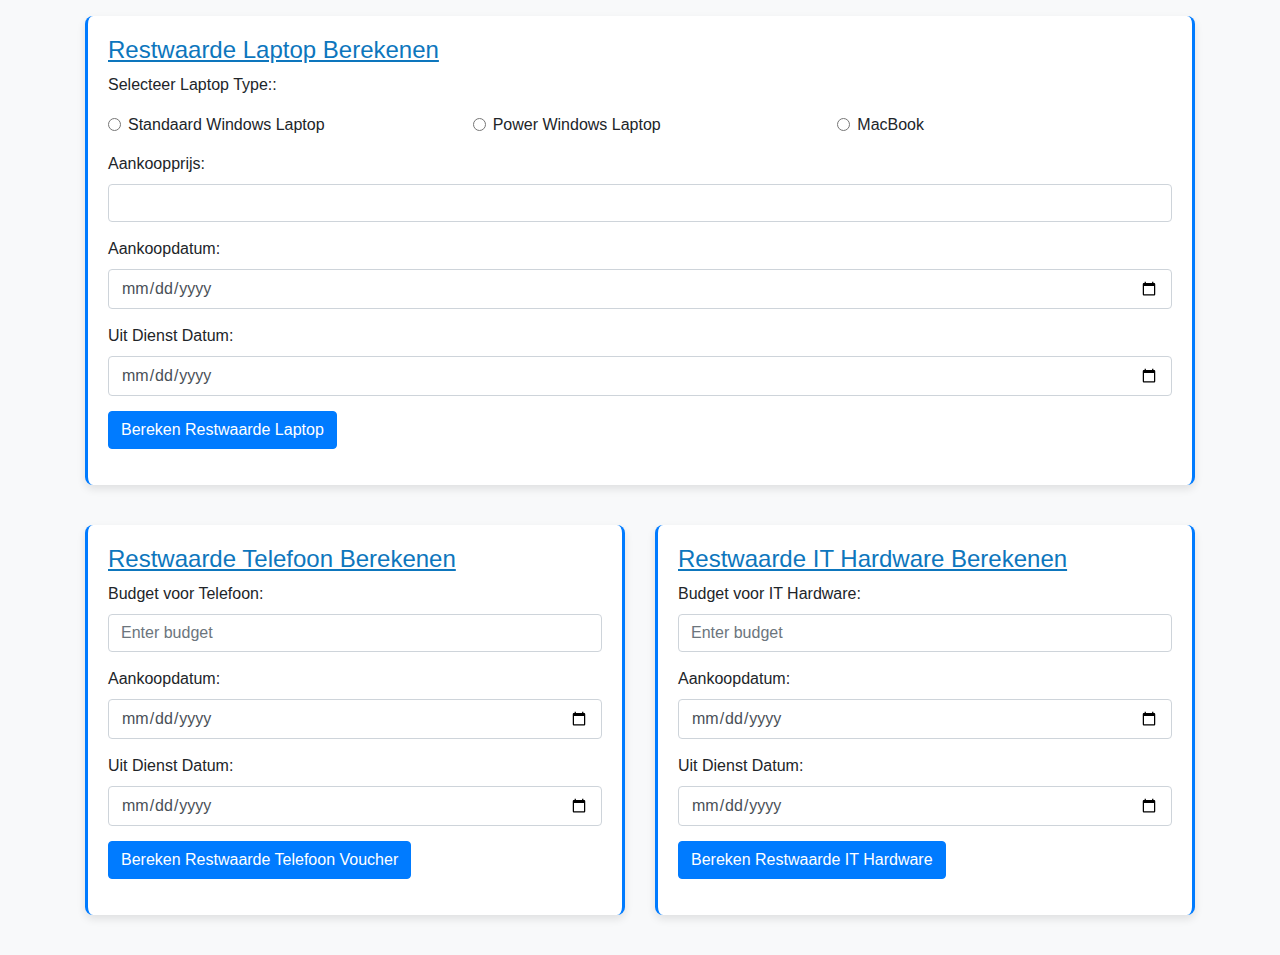
<file: index.html>
<!DOCTYPE html>
<html lang="en">
<head>
    <meta charset="UTF-8">
    <meta name="viewport" content="width=device-width, initial-scale=1.0">
    <!-- Bootstrap CSS -->
    <link rel="stylesheet" href="https://maxcdn.bootstrapcdn.com/bootstrap/4.0.0/css/bootstrap.min.css">
    <link rel="stylesheet" href="styles.css">
    <title>Restwaarde Calculator</title>
</head>
<body>
    <div class="container">
        <div class="row">
            <div class="col mt-3">
                <!-- First Section - Restwaarde Laptop Calculator -->
                <section>
                    <h1><u>Restwaarde Laptop Berekenen</u></h1>                
                    <form id="calcForm">
                      <div class="form-group">
                        <label for="laptopType">Selecteer Laptop Type::</label>
                        <div class="row mt-2">
                            <div class="col-sm-4">
                                <div class="form-check">
                                    <input type="radio" class="form-check-input" id="standardLaptop" name="laptopType" value="standard">
                                    <label class="form-check-label" for="standardLaptop">Standaard Windows Laptop</label>
                                </div>
                            </div>
                            <div class="col-sm-4">
                                <div class="form-check">
                                    <input type="radio" class="form-check-input" id="powerLaptop" name="laptopType" value="power">
                                    <label class="form-check-label" for="powerLaptop">Power Windows Laptop</label>
                                </div>
                            </div>
                            <div class="col-sm-4">
                                <div class="form-check">
                                    <input type="radio" class="form-check-input" id="macbook" name="laptopType" value="macbook">
                                    <label class="form-check-label" for="macbook">MacBook</label>
                                </div>
                            </div>
                        </div>
                      </div>
              
                      <div class="form-group">
                        <label for="LaptopPurchasePrice">Aankoopprijs:</label>
                        <input type="number" class="form-control" id="LaptopPurchasePrice" required>
                      </div>
              
                      <div class="form-group">
                        <label for="LaptopPurchaseDate">Aankoopdatum:</label>
                        <input type="date" class="form-control" id="LaptopPurchaseDate" required>
                      </div>
              
                      <div class="form-group">
                        <label for="LaptopTerminationDate">Uit Dienst Datum:</label>
                        <input type="date" class="form-control" id="LaptopTerminationDate" required>
                      </div>
                      <button type="button" class="btn btn-primary" onclick="calculateLaptopRemainingDebt()">Bereken Restwaarde Laptop</button>          
                    </form>
                    <!-- <div id="LaptopResult" class="mt-3"></div> -->
                    <p id="LaptopResult" class="mt-3"></p>
                </section>
            </div>            
        </div>

        <div class="row">

            <div class="col">
                <!-- Second Section - Phone Buyout Calculator -->
                <section>
                    <h1><u>Restwaarde Telefoon Berekenen</u></h1>
                    <div class="form-group">
                        <label for="PhoneBudget">Budget voor Telefoon:</label>
                        <input type="number" class="form-control" id="PhoneBudget" placeholder="Enter budget">
                    </div>
                    <div class="form-group">
                        <label for="PhonePurchaseDate">Aankoopdatum:</label>
                        <input type="date" class="form-control" id="PhonePurchaseDate">
                    </div>
                    <div class="form-group">
                        <label for="PhoneTerminationDate">Uit Dienst Datum:</label>
                        <input type="date" class="form-control" id="PhoneTerminationDate">
                    </div>
                    <button class="btn btn-primary" onclick="calculatePhoneRemainingDebt()">Bereken Restwaarde Telefoon Voucher  </button>
                    <!--Result Area -->
                    <!--
                    <div id="phoneResult" class="result-area mt-2"></div>
                    <div class="form-group">
                        <label for="phoneBudgetResult"> Result: </label>
                        <input type="number" class="form-control" id="phoneResult" placeholder="Result will be visible here.">
                    </div>-->
                    <p id="PhoneResult" class="mt-3"></p>
                </section>
            </div>

            <div class="col">
                <!-- Third Section - Coolblue Buyout Calculator -->
                <section>
                    <h1><u>Restwaarde IT Hardware Berekenen</u></h1>
                    <div class="form-group">
                        <label for="CoolblueBudget">Budget voor IT Hardware:</label>
                        <input type="number" class="form-control" id="CoolblueBudget" placeholder="Enter budget">
                    </div>
                    <div class="form-group">
                        <label for="CoolbluePurchaseDate">Aankoopdatum:</label>
                        <input type="date" class="form-control" id="CoolbluePurchaseDate">
                    </div>
                    <div class="form-group">
                        <label for="CoolblueTerminationDate">Uit Dienst Datum:</label>
                        <input type="date" class="form-control" id="CoolblueTerminationDate">
                    </div>
                    <button class="btn btn-primary" onclick="calculateCoolblueRemainingDebt()">Bereken Restwaarde IT Hardware</button>
                    <!--Result Area -->
                    <!-- <div id="CoolblueResult" class="result-area mt-2"></div> -->
                    <!-- <div class="form-group">
                        <label for="Coolblue"> Result: </label>
                        <input type="number" class="form-control" id="phoneBudget" placeholder="Result will be visible here.">
                    </div>
                    -->
                    <p id="CoolblueResult" class="mt-3"></p>
                    
                    
                </section>                
            </div>
        </div>
    </div>

    <!-- Bootstrap JS and Popper.js -->
    <script src="https://code.jquery.com/jquery-3.2.1.slim.min.js"></script>
    <script src="https://cdn.jsdelivr.net/npm/@popperjs/core@2.10.2/dist/umd/popper.min.js"></script>
    <script src="https://maxcdn.bootstrapcdn.com/bootstrap/4.0.0/js/bootstrap.min.js"></script>

    <script src="script.js"></script>
</body>
</html>
</file>
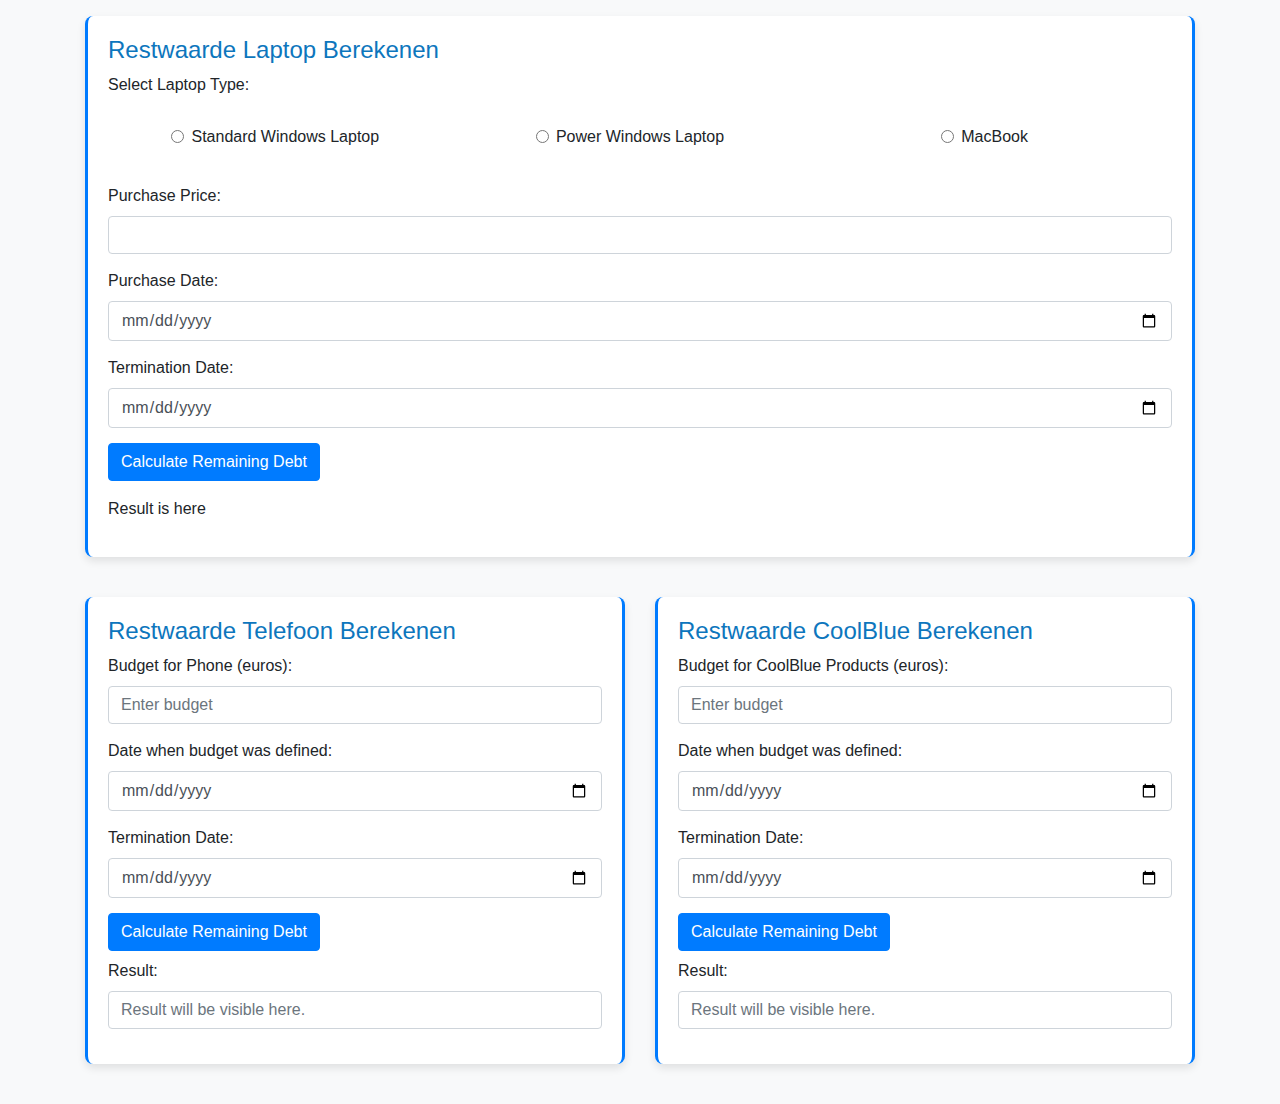
<file: Bootstrap test.html>
<!DOCTYPE html>
<html lang="en">
<head>
    <meta charset="UTF-8">
    <meta name="viewport" content="width=device-width, initial-scale=1.0">
    <!-- Bootstrap CSS -->
    <link rel="stylesheet" href="https://maxcdn.bootstrapcdn.com/bootstrap/4.0.0/css/bootstrap.min.css">
    <link rel="stylesheet" href="styles.css">
    <title>Restwaarde Calculator</title>
</head>
<body>
    <div class="container">
        <div class="row">
            <div class="col mt-3">
                <!-- First Section - Restwaarde Laptop Calculator -->
                <section>
                    <h1>Restwaarde Laptop Berekenen</h1>                
                    <form id="calcForm">
                      <div class="form-group">
                        <label for="laptopType">Select Laptop Type:</label>
                        <div class="container">
                            <div class="row">
                                <div class="col-md-4">
                                    <div class="card border-0">
                                        <div class="card-body text-center">
                                            <input type="radio" class="form-check-input" id="standardLaptop" name="laptopType" value="standard">
                                            <label class="form-check-label" for="standardLaptop">Standard Windows Laptop</label>
                                        </div>
                                    </div>
                                </div>
                        
                                <div class="col-md-4">
                                    <div class="card border-0">
                                        <div class="card-body text-center">
                                            <input type="radio" class="form-check-input" id="powerLaptop" name="laptopType" value="power">
                                            <label class="form-check-label" for="powerLaptop">Power Windows Laptop</label>
                                        </div>
                                    </div>
                                </div>
                        
                                <div class="col-md-4">
                                    <div class="card border-0">
                                        <div class="card-body text-center">
                                            <input type="radio" class="form-check-input" id="macbook" name="laptopType" value="macbook">
                                            <label class="form-check-label" for="macbook">MacBook</label>
                                        </div>
                                    </div>
                                </div>
                            </div>
                        </div>
                        
                      </div>
              
                      <div class="form-group">
                        <label for="LaptopPurchasePrice">Purchase Price:</label>
                        <input type="number" class="form-control" id="LaptopPurchasePrice" required>
                      </div>
              
                      <div class="form-group">
                        <label for="LaptopPurchaseDate">Purchase Date:</label>
                        <input type="date" class="form-control" id="LaptopPurchaseDate" required>
                      </div>
              
                      <div class="form-group">
                        <label for="LaptopTerminationDate">Termination Date:</label>
                        <input type="date" class="form-control" id="LaptopTerminationDate" required>
                      </div>
                      <button type="button" class="btn btn-primary" onclick="calculateLaptopRemainingDebt()">Calculate Remaining Debt</button>          
                    </form>
                    <!-- <div id="LaptopResult" class="mt-3"></div> -->
                    <p id="LaptopResult" class="mt-3">Result is here</p>
                </section>
            </div>            
        </div>

        <div class="row">

            <div class="col">
                <!-- Second Section - Phone Buyout Calculator -->
                <section>
                    <h1>Restwaarde Telefoon Berekenen</h1>
                    <div class="form-group">
                        <label for="phoneBudget">Budget for Phone (euros):</label>
                        <input type="number" class="form-control" id="phoneBudget" placeholder="Enter budget">
                    </div>
                    <div class="form-group">
                        <label for="budgetDate">Date when budget was defined:</label>
                        <input type="date" class="form-control" id="budgetDate">
                    </div>
                    <div class="form-group">
                        <label for="terminationDate">Termination Date:</label>
                        <input type="date" class="form-control" id="terminationDate">
                    </div>
                    <button class="btn btn-primary" onclick="calculateRemainingDebt('phone')">Calculate Remaining Debt</button>
                    <div id="phoneResult" class="result-area mt-2"></div>
                    <div class="form-group">
                        <label for="phoneBudgetResult"> Result: </label>
                        <input type="number" class="form-control" id="phoneResult" placeholder="Result will be visible here.">
                    </div>
                </section>
            </div>

            <div class="col">
                <!-- Third Section - CoolBlue Buyout Calculator -->
                <section>
                    <h1>Restwaarde CoolBlue Berekenen</h1>
                    <div class="form-group">
                        <label for="coolBlueBudget">Budget for CoolBlue Products (euros):</label>
                        <input type="number" class="form-control" id="coolBlueBudget" placeholder="Enter budget">
                    </div>
                    <div class="form-group">
                        <label for="coolBlueDate">Date when budget was defined:</label>
                        <input type="date" class="form-control" id="coolBlueDate">
                    </div>
                    <div class="form-group">
                        <label for="coolBlueTerminationDate">Termination Date:</label>
                        <input type="date" class="form-control" id="coolBlueTerminationDate">
                    </div>
                    <button class="btn btn-primary" onclick="calculateRemainingDebt('coolBlue')">Calculate Remaining Debt</button>
                    <div id="coolBlueResult" class="result-area mt-2"></div>
                    <div class="form-group">
                        <label for="CoolBlue"> Result: </label>
                        <input type="number" class="form-control" id="phoneBudget" placeholder="Result will be visible here.">
                    </div>
                </section>                
            </div>
        </div>
    </div>

    <!-- Bootstrap JS and Popper.js -->
    <script src="https://code.jquery.com/jquery-3.2.1.slim.min.js"></script>
    <script src="https://cdn.jsdelivr.net/npm/@popperjs/core@2.10.2/dist/umd/popper.min.js"></script>
    <script src="https://maxcdn.bootstrapcdn.com/bootstrap/4.0.0/js/bootstrap.min.js"></script>

    <script src="script.js"></script>
</body>
</html>
</file>
<file: styles.css>
body {
    font-family: 'Arial', sans-serif;
    background-color: #f8f9fa;
    margin: 0;
    padding: 0;
}

.container-fluid {
    padding: 20px; /* Add padding to maintain spacing inside the container */
}

section {
    background-color: #ffffff;
    border-radius: 8px;
    margin-bottom: 40px; /* Increased space between sections */
    padding: 20px;
    box-shadow: 0 4px 8px rgba(0, 0, 0, 0.1); /* Add box shadow for a modern look */
    border-right: 3px solid #007bff; /* Blue border line between sections */
    border-Left: 3px solid #007bff;
}

h1 {
    font-size: 24px;
    color: #0D76BD;
}

.form-group {
    margin-bottom: 15px;
}

input {
    border-radius: 4px;
}

button {
    cursor: pointer;
}

.result-area {
    margin-top: 15px;
    font-weight: bold;
    color: #28a745;
}
</file>
